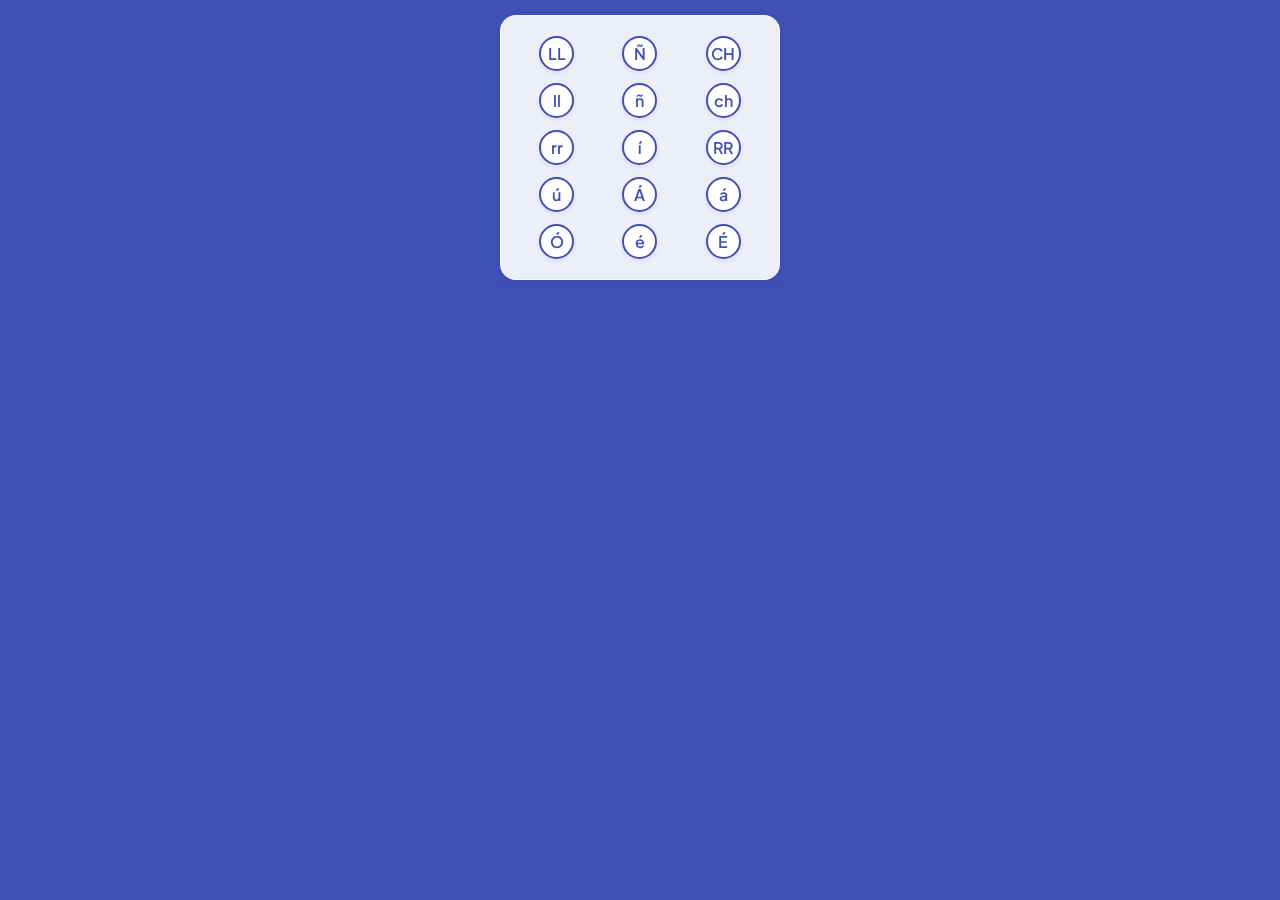
<file: index.html>
<!DOCTYPE html>
<html lang="tr">
<head>
    <meta charset="UTF-8">
    <meta name="viewport" content="width=device-width, initial-scale=1.0">
    <meta http-equiv="X-UA-Compatible" content="IE=edge">
    <title>Copia Caracteres</title>
    <link rel="stylesheet" href="style.css">
</head>
<body>
    <div class="character-container">
        <div class="copy-box">LL</div>
        <div class="copy-box">Ñ</div>
        <div class="copy-box">CH</div>
        <div class="copy-box">ll</div>
        <div class="copy-box">ñ</div>
        <div class="copy-box">ch</div>
        <div class="copy-box">rr</div>
        <div class="copy-box">í</div>
        <div class="copy-box">RR</div>
        <div class="copy-box">ú</div>
        <div class="copy-box">Á</div>
        <div class="copy-box">á</div>
        <div class="copy-box">Ó</div>
        <div class="copy-box">é</div>
        <div class="copy-box">É</div>

    </div>
    <footer style="color: #f5f5f7;">
    </footer> 
    
    <script src="./popup.js"></script>
    
</body>
</html>
</file>
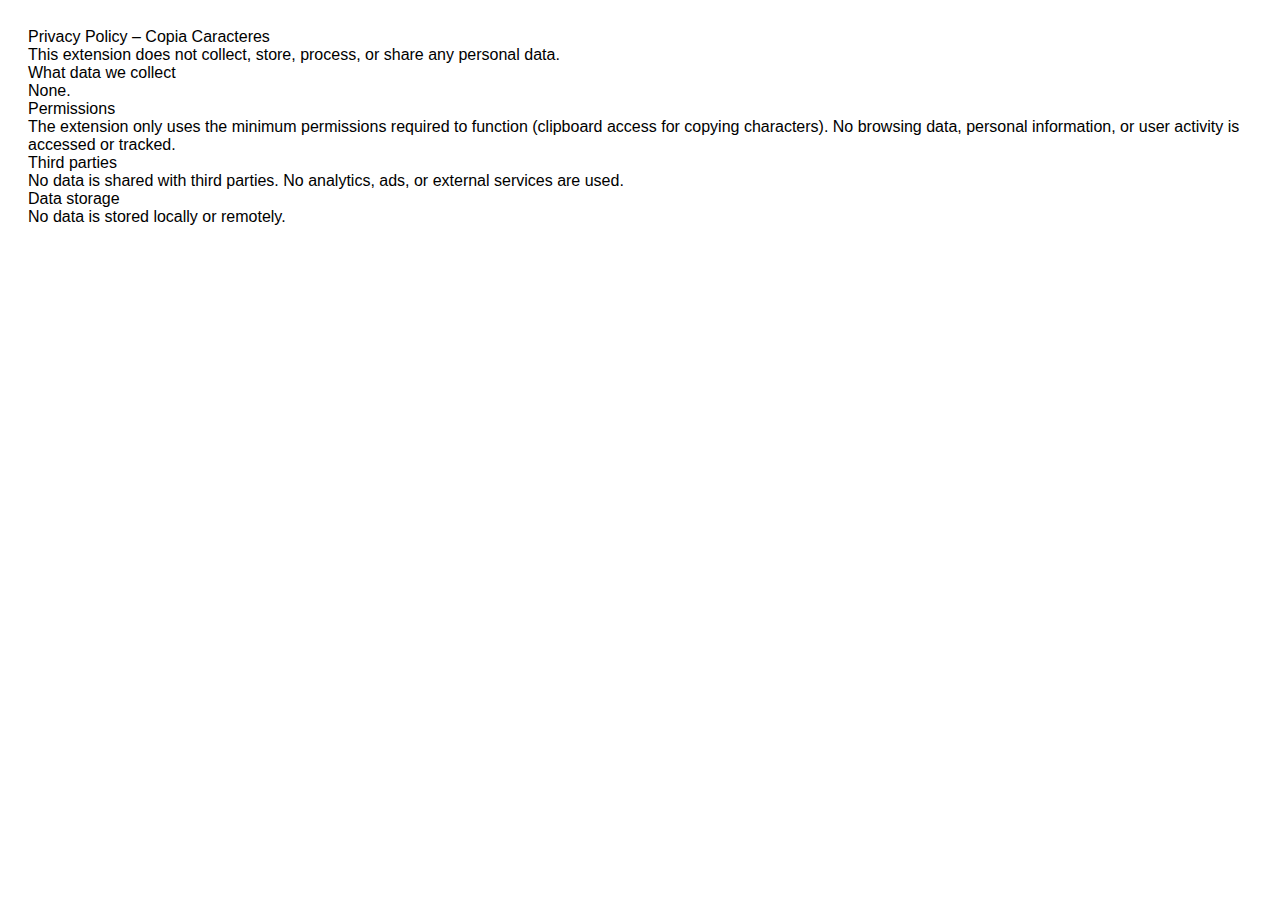
<file: privacypolicy.html>
<!DOCTYPE html>
<html lang="en">
<head>
    <meta charset="UTF-8">
    <meta name="viewport" content="width=device-width, initial-scale=1.0">
    <title>Privacy Policy</title>

    <style>
        *{
            font-family:Arial, Helvetica, sans-serif;
            padding: 10px;
        }
    </style>
</head>
<body>
    Privacy Policy – Copia Caracteres<br>

This extension does not collect, store, process, or share any personal data.<br>

What data we collect<br>
None.<br>

Permissions<br>
The extension only uses the minimum permissions required to function (clipboard access for copying characters). No browsing data, personal information, or user activity is accessed or tracked.
<br>
Third parties<br>
No data is shared with third parties. No analytics, ads, or external services are used.<br>

Data storage<br>
No data is stored locally or remotely.<br>
</body>
</html>
</file>
<file: style.css>
/* Google Fonts import */
@import url('https://fonts.googleapis.com/css2?family=Plus+Jakarta+Sans:wght@400;500;600;700&display=swap');

* {
    margin: 0;
    padding: 0;
    box-sizing: border-box;
    background:#3f51b5;
}

body {
    font-family: 'Plus Jakarta Sans', sans-serif;
    width: 520px;
    min-height: 100vh;
    display: flex;
    flex-direction: column;
    align-items: center;
    padding: 15px 10px 20px; 
    margin: auto;
    position: relative;
}



/* Main Container */
.character-container {
    width: 100%;
    max-width: 280px;
    display: grid;
    grid-template-columns: repeat(3, 1fr);
    grid-template-rows: repeat(4, 1fr);
    gap: 12px;
    padding: 20px;
    background: rgba(255, 255, 255, 0.9);
    border-radius: 16px;
    box-shadow: 0 4px 8px rgba(63, 81, 181, 0.15);
    margin: 0 auto;
    margin-bottom: 20px;
    backdrop-filter: blur(10px);
    border: 1px solid rgba(255, 255, 255, 0.8);
    transition: all 0.3s ease;
    place-items: center;
}

/* Column Layout */
.column {
    display: flex;
    flex-direction: column;
    gap: 10px;
    align-items: center;
    justify-content: center;
}

/* Character Boxes */
.copy-box {
    width: 35px;
    height: 35px;
    background: #ffffff;
    color: #3f51b5;
    border-radius: 50%;
    display: flex;
    justify-content: center;
    align-items: center;
    font-size: 16px;
    font-weight: 600;
    cursor: pointer;
    box-shadow: 0 2px 4px rgba(70, 90, 200, 0.1);
    transition: all 0.2s cubic-bezier(0.4, 0, 0.2, 1);
    user-select: none;
    border: 2px solid #3f51b5;
}

.copy-box:hover {
    transform: translateY(-2px);
    box-shadow: 0 4px 8px rgba(70, 90, 200, 0.2);
    border-color: rgba(63, 81, 181, 0.3);
}

.copy-box:active {
    transform: translateY(0);
    background: #f0f2ff;
}

.copy-box::after {
    position: absolute;
    top: 100%;
    left: 50%;
    transform: translateX(-50%);
    background: #3f51b5;
    color: white;
    padding: 4px 8px;
    border-radius: 4px;
    font-size: 12px;
    opacity: 0;
    transition: all 0.3s ease;
    pointer-events: none;
}

.copy-box.copied::after {
    top: -30px;
    opacity: 1;
}

/* Footer */
footer {
    position: absolute;
    bottom: 0;
    left: 0;
    width: 100%;
    padding: 10px 0;
    text-align: center;
    font-size: 10px;
    background: #3f51b5;
}

footer p {
    margin: 0;
}

footer a {
    color: #f5f5f7;
    text-decoration: none;
    transition: color 0.3s ease;
    font-weight: 600;
    position: relative;
}

footer p, footer a {
    background: transparent;
}
footer a::after {
    content: '';
    position: absolute;
    width: 100%;
    height: 2px;
    bottom: -2px;
    left: 0;
    background: linear-gradient(135deg, #1a237e 0%, #3f51b5 100%);
    transform: scaleX(0);
    transition: transform 0.3s ease;
}

footer a:hover::after {
    transform: scaleX(1);
}

/* Responsive Design */
@media (max-width: 520px) {
    .character-container {
        width: 95%;
        gap: 12px;
        padding: 20px;
    }

    .copy-box {
        width: 50px;
        height: 50px;
        font-size: 18px;
    }

    h1 {
        font-size: 24px;
    }
}

/* Copy Animation */
@keyframes copyFeedback {
    0% { transform: scale(1); }
    50% { transform: scale(1.1); }
    100% { transform: scale(1); }
}

.copy-animation {
    animation: copyFeedback 0.3s cubic-bezier(0.4, 0, 0.2, 1);
}
</file>
